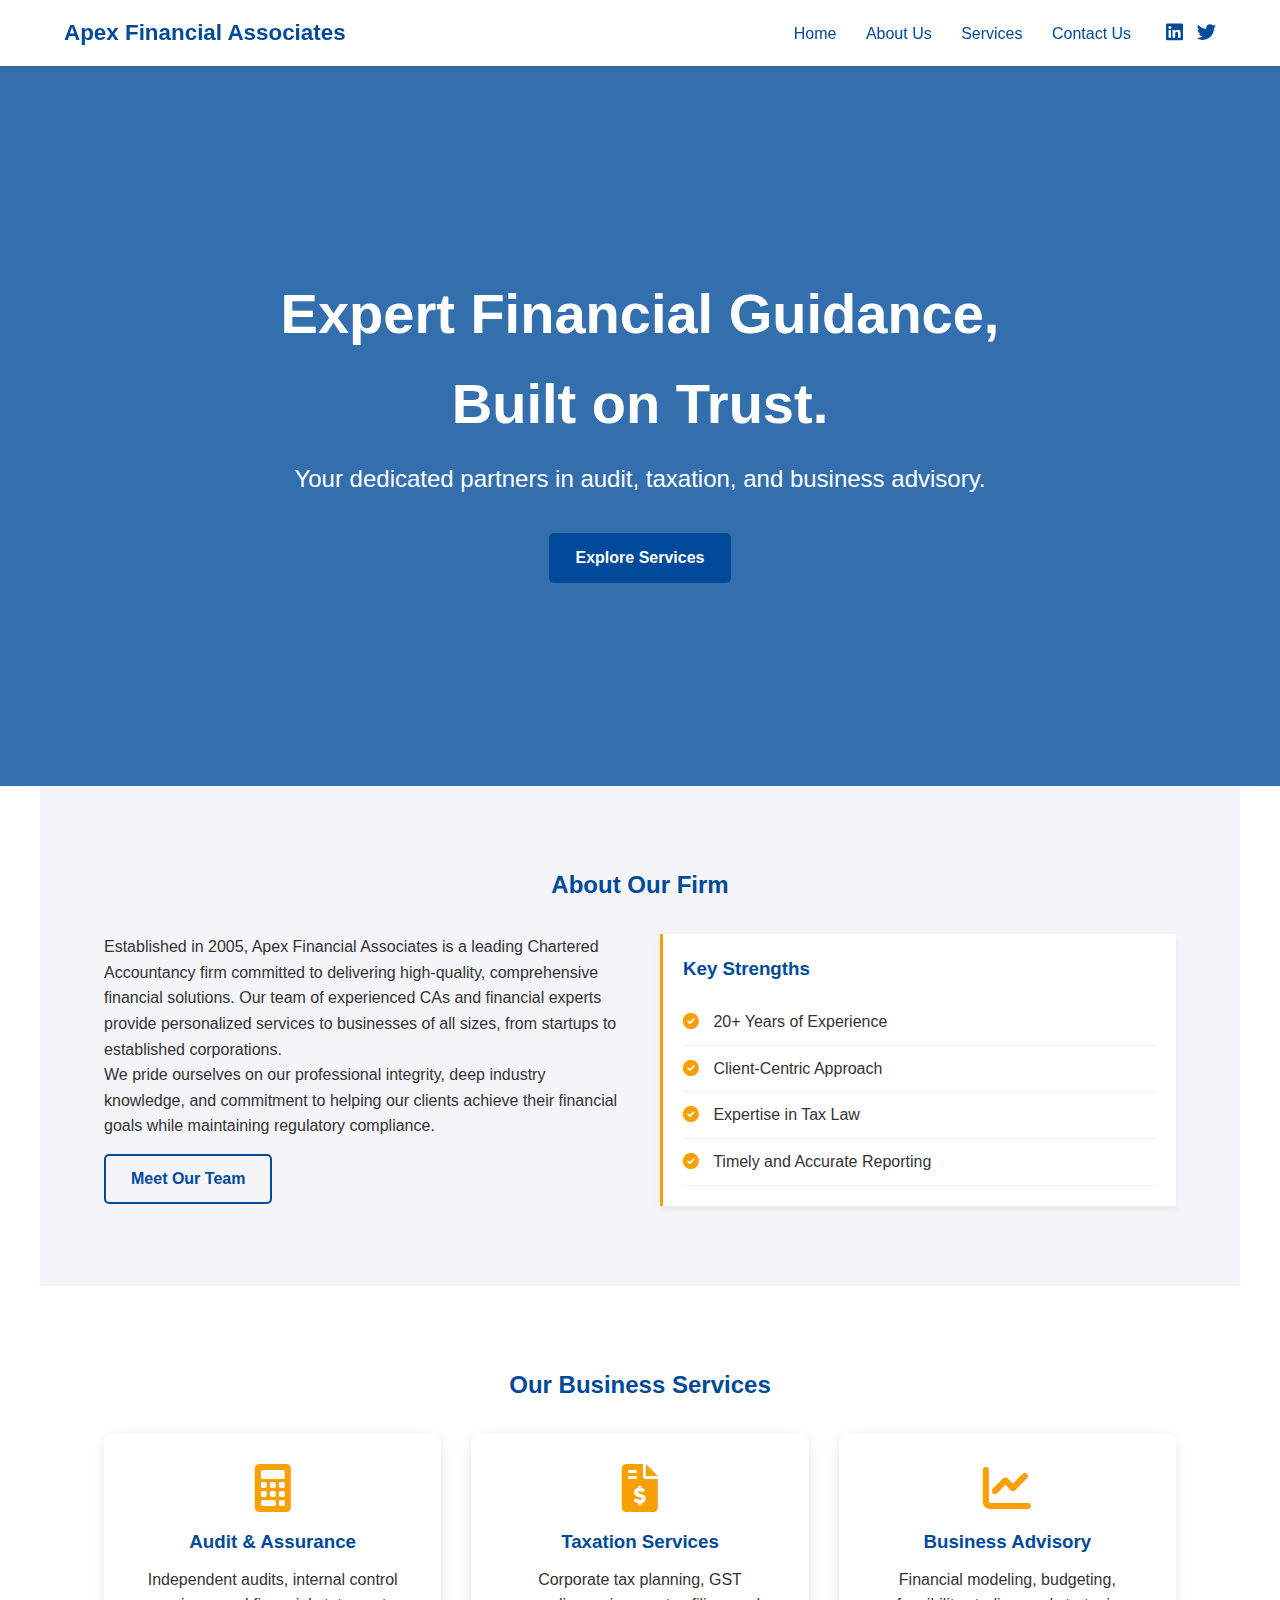
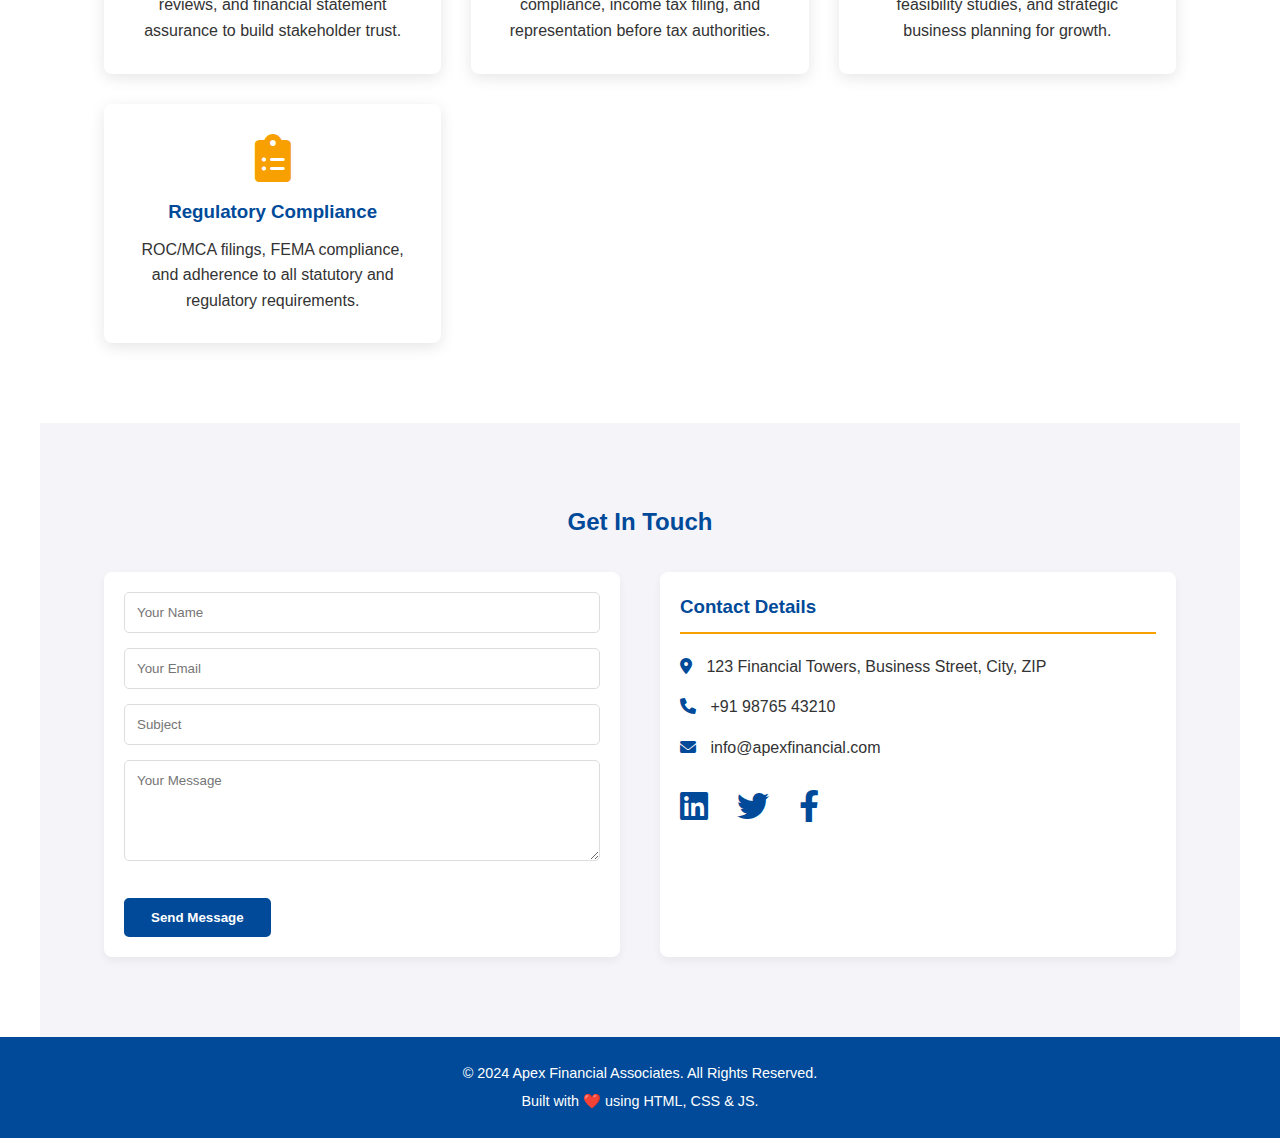
<file: base.html>
<!DOCTYPE html>
<html lang="en">
<head>
    <meta charset="UTF-8">
    <meta name="viewport" content="width=device-width, initial-scale=1.0">
    <title>Apex Financial Associates - Chartered Accountants</title>
    <link rel="stylesheet" href="style.css">
    <link rel="stylesheet" href="https://cdnjs.cloudflare.com/ajax/libs/font-awesome/6.0.0-beta3/css/all.min.css">
</head>
<body>

    <header class="header">
        <div class="logo">Apex Financial Associates</div>
        <nav class="nav-menu">
            <a href="#home">Home</a>
            <a href="#about">About Us</a>
            <a href="#services">Services</a>
            <a href="#contact">Contact Us</a>
            <div class="social-links">
                <a href="#"><i class="fab fa-linkedin"></i></a>
                <a href="#"><i class="fab fa-twitter"></i></a>
            </div>
        </nav>
        <button class="menu-toggle" aria-label="Toggle navigation">&#9776;</button>
    </header>

    <main>
        <section id="home" class="hero">
            <div class="hero-content">
                <h1>Expert Financial Guidance, Built on Trust.</h1>
                <p>Your dedicated partners in audit, taxation, and business advisory.</p>
                <a href="#services" class="btn btn-primary">Explore Services</a>
            </div>
        </section>

        <section id="about" class="section about-us">
            <h2>About Our Firm</h2>
            <div class="about-grid">
                <div class="about-text">
                    <p>Established in 2005, Apex Financial Associates is a leading Chartered Accountancy firm committed to delivering high-quality, comprehensive financial solutions. Our team of experienced CAs and financial experts provide personalized services to businesses of all sizes, from startups to established corporations.</p>
                    <p>We pride ourselves on our professional integrity, deep industry knowledge, and commitment to helping our clients achieve their financial goals while maintaining regulatory compliance.</p>
                    <a href="#contact" class="btn btn-secondary">Meet Our Team</a>
                </div>
                <div class="about-key-points">
                    <h3>Key Strengths</h3>
                    <ul>
                        <li><i class="fas fa-check-circle"></i> 20+ Years of Experience</li>
                        <li><i class="fas fa-check-circle"></i> Client-Centric Approach</li>
                        <li><i class="fas fa-check-circle"></i> Expertise in Tax Law</li>
                        <li><i class="fas fa-check-circle"></i> Timely and Accurate Reporting</li>
                    </ul>
                </div>
            </div>
        </section>

        <section id="services" class="section services">
            <h2>Our Business Services</h2>
            <div class="service-grid">
                
                <div class="service-card">
                    <i class="fas fa-calculator"></i>
                    <h3>Audit & Assurance</h3>
                    <p>Independent audits, internal control reviews, and financial statement assurance to build stakeholder trust.</p>
                </div>

                <div class="service-card">
                    <i class="fas fa-file-invoice-dollar"></i>
                    <h3>Taxation Services</h3>
                    <p>Corporate tax planning, GST compliance, income tax filing, and representation before tax authorities.</p>
                </div>
                
                <div class="service-card">
                    <i class="fas fa-chart-line"></i>
                    <h3>Business Advisory</h3>
                    <p>Financial modeling, budgeting, feasibility studies, and strategic business planning for growth.</p>
                </div>

                <div class="service-card">
                    <i class="fas fa-clipboard-list"></i>
                    <h3>Regulatory Compliance</h3>
                    <p>ROC/MCA filings, FEMA compliance, and adherence to all statutory and regulatory requirements.</p>
                </div>
            </div>
        </section>

        <section id="contact" class="section contact">
            <h2>Get In Touch</h2>
            <div class="contact-container">
                <form class="contact-form">
                    <input type="text" placeholder="Your Name" required>
                    <input type="email" placeholder="Your Email" required>
                    <input type="text" placeholder="Subject">
                    <textarea placeholder="Your Message" rows="5" required></textarea>
                    <button type="submit" class="btn btn-primary">Send Message</button>
                </form>
                
                <div class="contact-info">
                    <h3>Contact Details</h3>
                    <p><i class="fas fa-map-marker-alt"></i> 123 Financial Towers, Business Street, City, ZIP</p>
                    <p><i class="fas fa-phone"></i> +91 98765 43210</p>
                    <p><i class="fas fa-envelope"></i> info@apexfinancial.com</p>
                    
                    <div class="contact-social">
                        <a href="#" aria-label="LinkedIn"><i class="fab fa-linkedin fa-2x"></i></a>
                        <a href="#" aria-label="Twitter"><i class="fab fa-twitter fa-2x"></i></a>
                        <a href="#" aria-label="Facebook"><i class="fab fa-facebook-f fa-2x"></i></a>
                    </div>
                </div>
            </div>
        </section>

    </main>

    <footer class="footer">
        <p>&copy; 2024 Apex Financial Associates. All Rights Reserved.</p>
        <p>Built with ❤️ using HTML, CSS & JS.</p>
    </footer>

    <script src="script.js"></script>
</body>
</html>
</file>
<file: style.css>
/* --- 1. Global Reset & Variables --- */
:root {
    --primary-color: #004a99; /* Deep Blue */
    --secondary-color: #f7a000; /* Orange/Gold Accent */
    --text-color: #333;
    --light-bg: #f4f4f9;
    --white: #fff;
    --font-family: 'Segoe UI', Tahoma, Geneva, Verdana, sans-serif;
}

* {
    margin: 0;
    padding: 0;
    box-sizing: border-box;
}

body {
    font-family: var(--font-family);
    line-height: 1.6;
    color: var(--text-color);
    background-color: var(--white);
}

a {
    text-decoration: none;
    color: var(--primary-color);
    transition: color 0.3s;
}

a:hover {
    color: var(--secondary-color);
}

h1, h2, h3 {
    margin-bottom: 0.8em;
    color: var(--primary-color);
}

/* --- 2. Buttons & Utility --- */
.btn {
    display: inline-block;
    padding: 10px 25px;
    margin-top: 15px;
    border-radius: 5px;
    font-weight: bold;
    cursor: pointer;
    transition: background-color 0.3s, transform 0.2s;
}

.btn-primary {
    background-color: var(--primary-color);
    color: var(--white);
    border: 2px solid var(--primary-color);
}

.btn-primary:hover {
    background-color: #003a7a;
    transform: translateY(-2px);
}

.btn-secondary {
    background-color: transparent;
    color: var(--primary-color);
    border: 2px solid var(--primary-color);
}

.btn-secondary:hover {
    background-color: var(--primary-color);
    color: var(--white);
}

.section {
    padding: 80px 5%;
    max-width: 1200px;
    margin: 0 auto;
    text-align: center;
}

/* Alternating background color for better visual separation */
.about-us { background-color: var(--light-bg); }
.services { background-color: var(--white); }
.contact { background-color: var(--light-bg); }

/* --- 3. Header & Navigation --- */
.header {
    background-color: var(--white);
    color: var(--primary-color);
    padding: 15px 5%;
    display: flex;
    justify-content: space-between;
    align-items: center;
    position: sticky;
    top: 0;
    z-index: 1000;
    box-shadow: 0 2px 4px rgba(0, 0, 0, 0.1);
    max-width: 100%;
}

.logo {
    font-size: 1.4em;
    font-weight: 900;
    color: var(--primary-color);
}

.nav-menu a {
    color: var(--primary-color);
    margin-left: 25px;
    font-weight: 500;
    display: inline-block;
}

.nav-menu a:hover {
    color: var(--secondary-color);
}

.social-links {
    margin-left: 20px;
    display: inline-block;
}

.social-links a {
    font-size: 1.2em;
    margin-left: 10px;
}

.menu-toggle {
    display: none; /* Hide on desktop */
    background: none;
    border: none;
    font-size: 2em;
    cursor: pointer;
    color: var(--primary-color);
}

/* --- 4. Hero Section --- */
.hero {
    background: linear-gradient(rgba(0, 74, 153, 0.8), rgba(0, 74, 153, 0.8)), url('https://images.unsplash.com/photo-1554224155-ac3d02f5e3e2') no-repeat center center/cover;
    height: 80vh;
    display: flex;
    justify-content: center;
    align-items: center;
    text-align: center;
    color: var(--white);
}

.hero-content {
    max-width: 800px;
    padding: 20px;
}

.hero h1 {
    font-size: 3.5em;
    margin-bottom: 0.2em;
    color: var(--white);
}

.hero p {
    font-size: 1.5em;
    margin-bottom: 20px;
    font-weight: 300;
}

/* --- 5. About Section --- */
.about-grid {
    display: grid;
    grid-template-columns: 1fr 1fr;
    gap: 40px;
    text-align: left;
    margin-top: 30px;
}

.about-key-points {
    padding: 20px;
    border-left: 3px solid var(--secondary-color);
    background-color: var(--white);
    box-shadow: 0 4px 8px rgba(0, 0, 0, 0.05);
}

.about-key-points ul {
    list-style: none;
    padding-left: 0;
}

.about-key-points ul li {
    padding: 10px 0;
    border-bottom: 1px solid #eee;
}

.about-key-points ul li i {
    color: var(--secondary-color);
    margin-right: 10px;
}

/* --- 6. Services Section --- */
.service-grid {
    display: grid;
    grid-template-columns: repeat(auto-fit, minmax(250px, 1fr));
    gap: 30px;
    margin-top: 30px;
}

.service-card {
    background-color: var(--white);
    padding: 30px;
    border-radius: 8px;
    box-shadow: 0 4px 15px rgba(0, 0, 0, 0.1);
    transition: transform 0.3s, box-shadow 0.3s;
    text-align: center;
}

.service-card:hover {
    transform: translateY(-5px);
    box-shadow: 0 8px 20px rgba(0, 0, 0, 0.15);
}

.service-card i {
    font-size: 3em;
    color: var(--secondary-color);
    margin-bottom: 15px;
}

.service-card h3 {
    color: var(--primary-color);
    margin-bottom: 10px;
}

/* --- 7. Contact Section --- */
.contact-container {
    display: flex;
    justify-content: space-between;
    gap: 40px;
    text-align: left;
    margin-top: 30px;
}

.contact-form, .contact-info {
    flex: 1;
    padding: 20px;
    background-color: var(--white);
    border-radius: 8px;
    box-shadow: 0 4px 10px rgba(0, 0, 0, 0.05);
}

.contact-form input, .contact-form textarea {
    width: 100%;
    padding: 12px;
    margin-bottom: 15px;
    border: 1px solid #ddd;
    border-radius: 5px;
    font-family: var(--font-family);
}

.contact-info h3 {
    border-bottom: 2px solid var(--secondary-color);
    padding-bottom: 10px;
    margin-bottom: 20px;
}

.contact-info p {
    margin-bottom: 15px;
}

.contact-info i {
    color: var(--primary-color);
    margin-right: 10px;
}

.contact-social {
    margin-top: 30px;
}

.contact-social a {
    margin-right: 15px;
    color: var(--primary-color);
}

.contact-social a:hover {
    color: var(--secondary-color);
}

/* --- 8. Footer --- */
.footer {
    background-color: var(--primary-color);
    color: var(--white);
    text-align: center;
    padding: 20px 5%;
    font-size: 0.9em;
}

.footer p {
    margin: 5px 0;
}

/* --- 9. Responsiveness (Media Queries) --- */

/* Mobile Navigation (Active state controlled by JS) */
.nav-menu.active {
    display: flex;
    flex-direction: column;
    position: absolute;
    top: 60px; /* Adjust based on header height */
    left: 0;
    width: 100%;
    background-color: var(--primary-color);
    box-shadow: 0 4px 8px rgba(0, 0, 0, 0.2);
    padding: 20px 0;
    text-align: center;
}

.nav-menu.active a {
    color: var(--white);
    margin: 10px 0;
    padding: 10px 0;
    border-bottom: 1px solid rgba(255, 255, 255, 0.1);
}

.nav-menu.active .social-links {
    margin-top: 15px;
    margin-left: 0;
}

.nav-menu.active .social-links a {
    color: var(--secondary-color);
}

@media (max-width: 900px) {
    /* Tablet/Small Desktop adjustments */
    .hero h1 {
        font-size: 2.8em;
    }

    .about-grid {
        grid-template-columns: 1fr;
    }

    .about-key-points {
        border-left: none;
        border-top: 3px solid var(--secondary-color);
    }
}


@media (max-width: 768px) {
    /* Mobile-first adjustments */
    .header {
        padding: 15px 5%;
        position: relative; /* Make it a relative container for absolute menu */
    }

    .nav-menu {
        display: none; /* Hide navigation menu by default on mobile */
    }

    .menu-toggle {
        display: block; /* Show menu button on mobile */
    }

    .hero {
        height: 60vh;
    }

    .hero h1 {
        font-size: 2em;
    }

    .hero p {
        font-size: 1.1em;
    }
    
    .section {
        padding: 50px 5%;
    }

    h2 {
        font-size: 1.8em;
    }

    .contact-container {
        flex-direction: column;
    }
    
    .contact-info {
        margin-top: 20px;
    }
}
</file>
